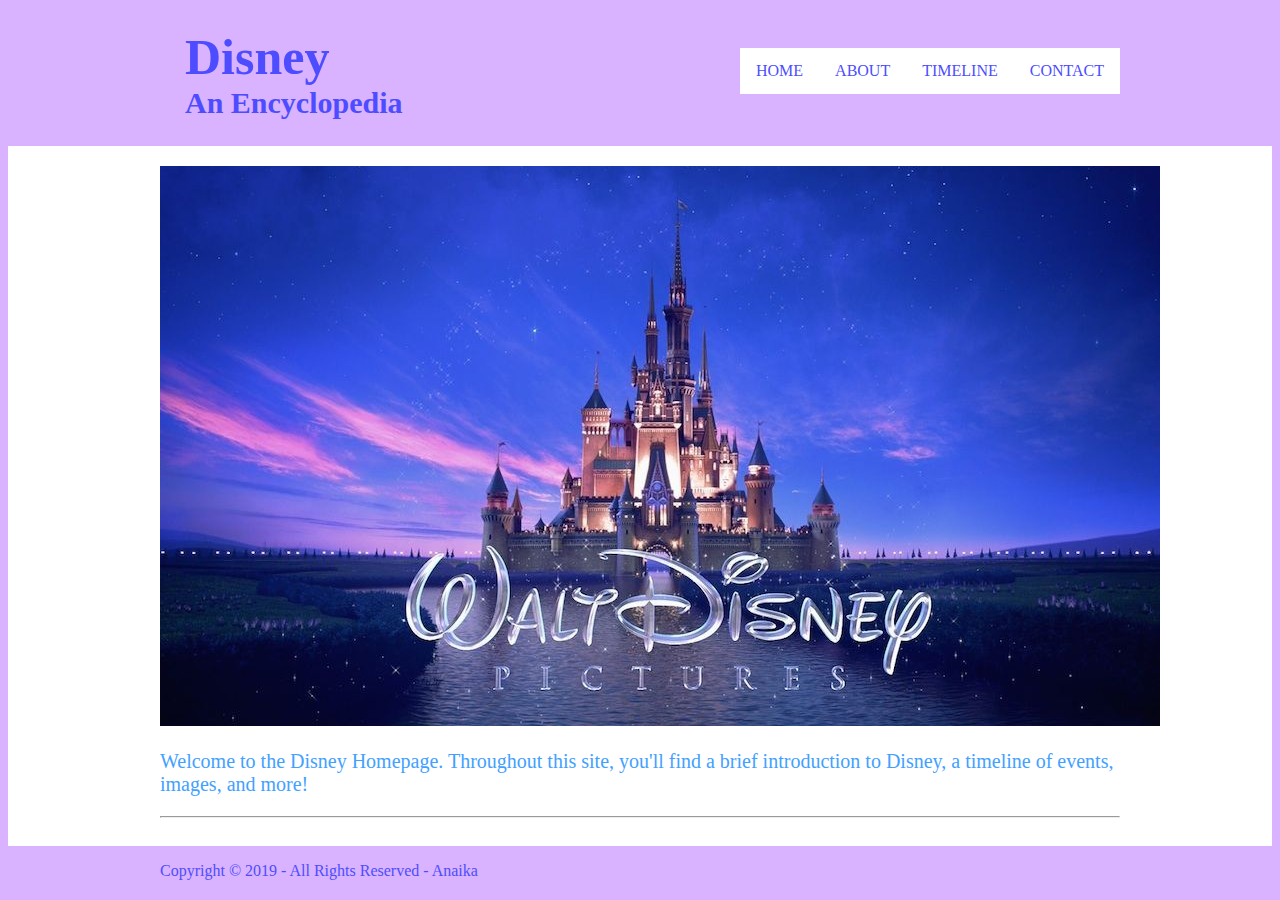
<file: index.html>
<!DOCTYPE HTML> 
<html>
	<head>
		<title>Disney</title>
		<link rel="stylesheet" type="text/css" href="layout.css">
	</head> 
	<body>
		<div id="header">
			<div id="htitle">
				<h1>Disney</h1>
				<h2>An Encyclopedia</h2>
			</div>
			<nav>
				<ul>
					<li><a href="index.html">HOME</a><li>
					<li><a href="Disney About.html">ABOUT</a><li>
					<li><a href="Disney Timeline.html">TIMELINE</a><li>
					<li><a href="#">CONTACT</a><li>
				</ul>
			</nav>
			<br>
			</div>
				<div id="row2">
				<div id="container">
					<div id="main_image">
						<img src="Images/Disney Logo Castle.jpg">
					</div>
					<div>
						<p id="Intro_Paragraph">Welcome to the Disney Homepage. Throughout this site, you'll find a brief introduction to Disney, a timeline of events, images, and more! </p>
					</div>
					<hr>
				</div>
			</div>
		<div id="footer">
			<p>Copyright &copy; 2019 - All Rights Reserved - Anaika</p>
		</div>
	</body> 
</html>
</file>
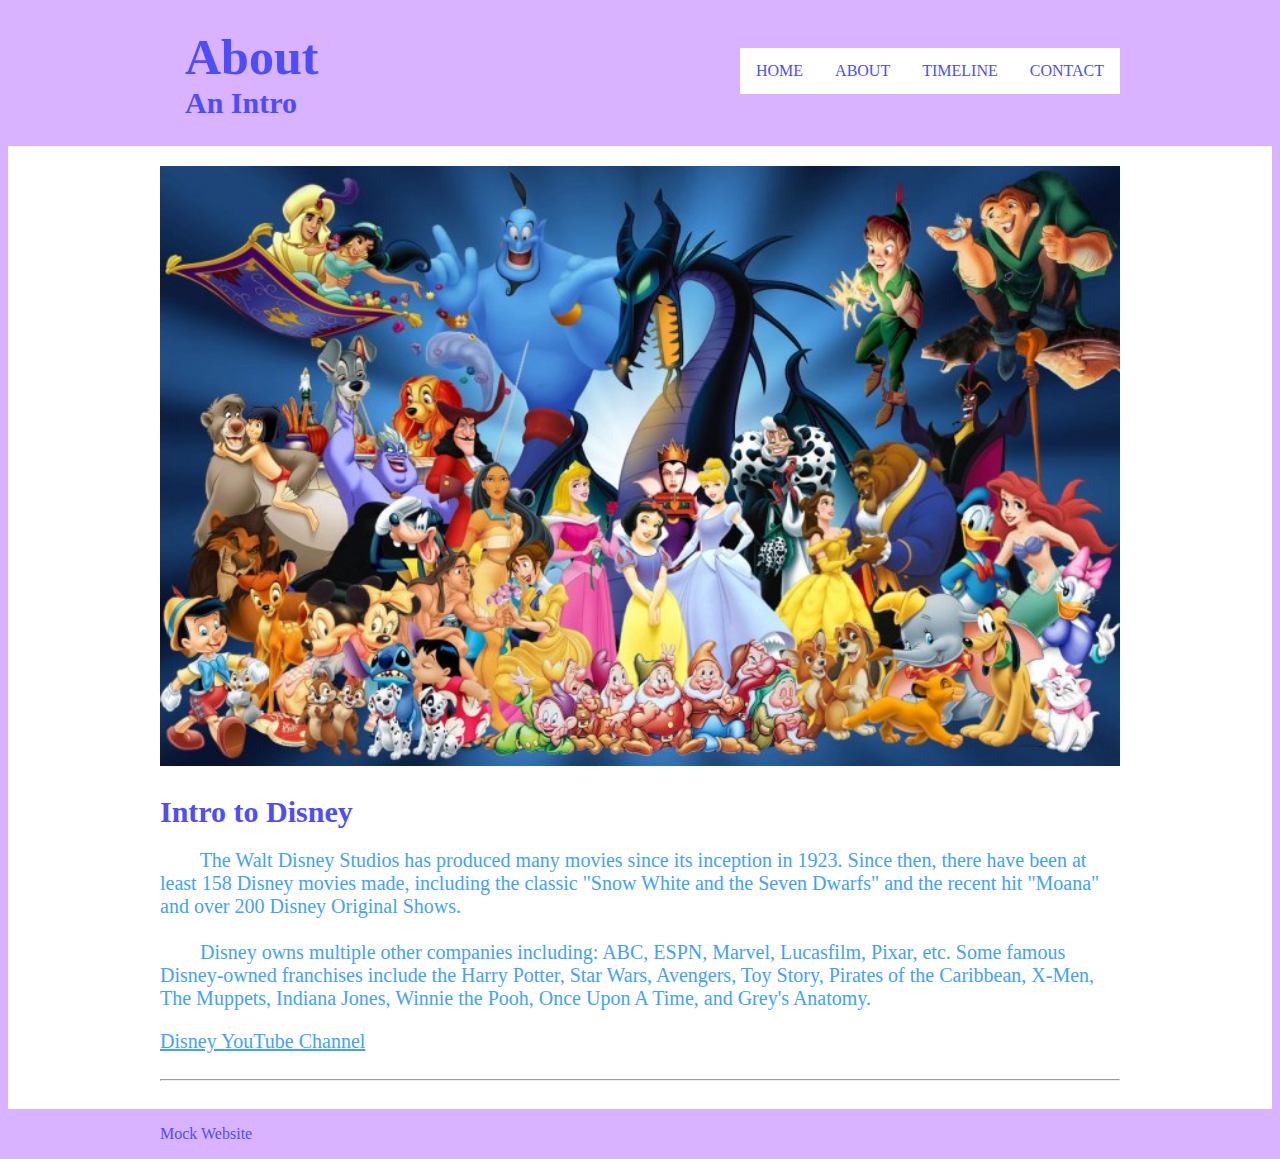
<file: Disney About.html>
<!DOCTYPE HTML> 
<html>
	<head>
		<title>Disney About</title>
		<link rel="stylesheet" type="text/css" href="layout.css">
	</head> 
	<body>
		<div id="header">
			<div id="htitle">
				<h1>About</h1>
				<h2>An Intro</h2>
			</div>
			<nav>
				<ul>
					<li><a href="index.html">HOME</a><li>
					<li><a href="Disney About.html">ABOUT</a><li>
					<li><a href="Disney Timeline.html">TIMELINE</a><li>
					<li><a href="#">CONTACT</a><li>
				</ul>
			</nav>
			<br>
			</div>
				<div id="row2">
				<div id="container">
					<div id="main_image">
						<img src="Images/Disney Characters.jpg" width="960px">
					</div>
					<div>
						<h3>Intro to Disney</h3>
						<p id="Disney_About_Intro">&nbsp; &nbsp; &nbsp; &nbsp; The Walt Disney Studios has produced many movies since its inception in 1923. Since then, there have been at least 158 Disney movies made, including the classic "Snow White and the Seven Dwarfs" and the recent hit "Moana" and over 200 Disney Original Shows.
							<br>
							<br>
						&nbsp; &nbsp; &nbsp; &nbsp; Disney owns multiple other companies including: ABC, ESPN, Marvel, Lucasfilm, Pixar, etc. Some famous Disney-owned franchises include the Harry Potter, Star Wars, Avengers, Toy Story, Pirates of the Caribbean, X-Men, The Muppets, Indiana Jones, Winnie the Pooh, Once Upon A Time, and Grey's Anatomy.</p>
						<a href="https://www.youtube.com/user/disneysshows" id="Disney_YouTube">Disney YouTube Channel</a>
					</div>
					<br>
					<hr>
				</div>
			</div>
		<div id="footer">
			<p>Mock Website</p>
		</div>
	</body> 
</html>
</file>
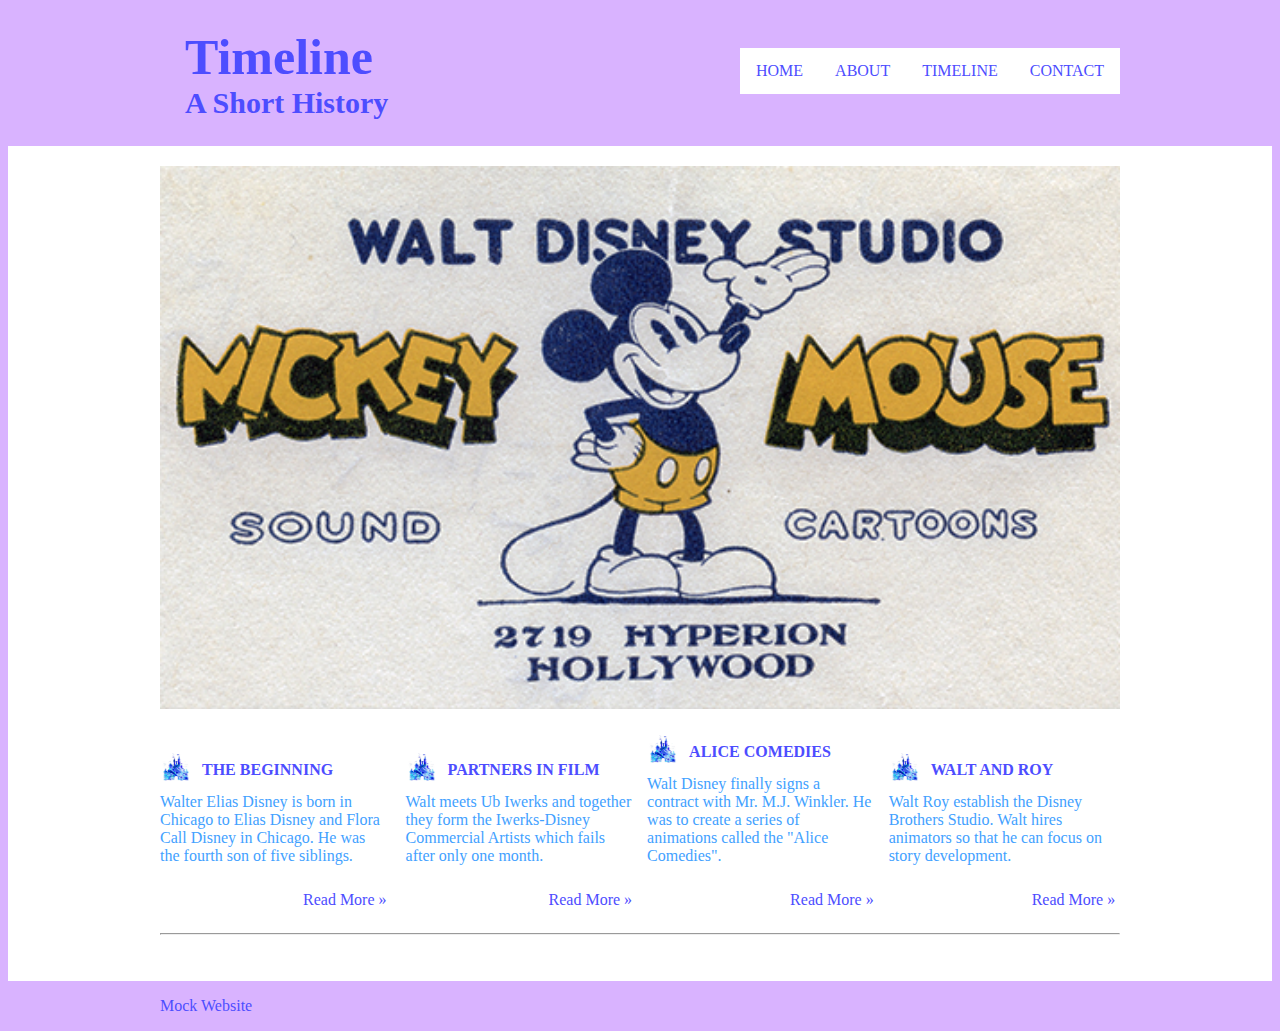
<file: Disney Timeline.html>
<!DOCTYPE HTML> 
<html>
	<head>
		<title>Disney Timeline</title>
		<link rel="stylesheet" type="text/css" href="layout.css">
	</head> 
	<body>
		<div id="header">
			<div id="htitle">
				<h1>Timeline</h1>
				<h2>A Short History</h2>
			</div>
			<nav>
				<ul>
					<li><a href="index.html">HOME</a><li>
					<li><a href="Disney About.html">ABOUT</a><li>
					<li><a href="#">TIMELINE</a><li>
					<li><a href="#">CONTACT</a><li>
				</ul>
			</nav>
			<br>
			</div>
				<div id="row2">
				<div id="container">
					<div id="main_image">
						<img src="Images/Disney Bros Studio.jpg" width="960px">
					</div>
					<div id="article_1" class="quarter">
						<img src="Images/Disney Castle Logo.jpg" width="32" height="32">
						<h4> The Beginning </h4>
						<p>Walter Elias Disney is born in Chicago to Elias Disney and Flora Call Disney in Chicago. He was the fourth son of five siblings.</p>
						<p class="more"><a href="#">Read More &raquo;</a></p>
					</div>
					<div id="article_2" class="quarter">
						<img src="Images/Disney Castle Logo.jpg" width="32" height="32">
						<h4> Partners in Film</h4>
						<p>Walt meets Ub Iwerks and together they form the Iwerks-Disney Commercial Artists which fails after only one month. </p>
						<p class="more"><a href="#">Read More &raquo;</a></p>
					</div><div id="article_3" class="quarter">
						<img src="Images/Disney Castle Logo.jpg" width="32" height="32">
						<h4> Alice Comedies</h4>
						<p>Walt Disney finally signs a contract with Mr. M.J. Winkler. He was to create a series of animations called the "Alice Comedies".</p>
						<p class="more"><a href="#">Read More &raquo;</a></p>
					</div><div id="article_4" class="quarter">
						<img src="Images/Disney Castle Logo.jpg" width="32" height="32">
						<h4> Walt and Roy</h4>
						<p>Walt Roy establish the Disney Brothers Studio. Walt hires animators so that he can focus on story development.</p>
						<p class="more"><a href="#">Read More &raquo;</a></p>
					</div>
					<hr>
					<br>
				</div>
			</div>
		<div id="footer">
			<p>Mock Website</p>
		</div>
	</body> 
</html>
</file>
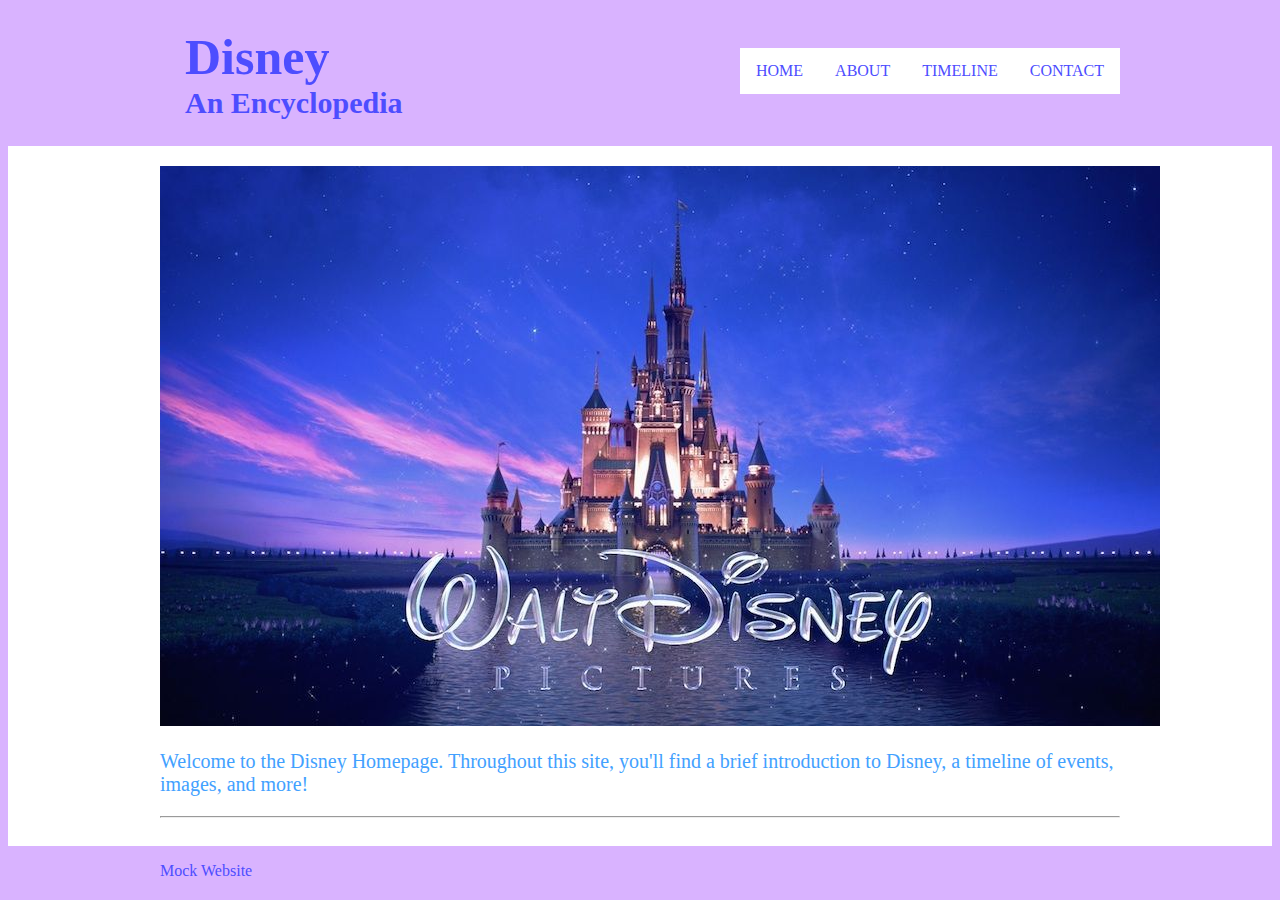
<file: Disney.html>
<!DOCTYPE HTML> 
<html>
	<head>
		<title>Disney</title>
		<link rel="stylesheet" type="text/css" href="layout.css">
	</head> 
	<body>
		<div id="header">
			<div id="htitle">
				<h1>Disney</h1>
				<h2>An Encyclopedia</h2>
			</div>
			<nav>
				<ul>
					<li><a href="index.html">HOME</a><li>
					<li><a href="Disney About.html">ABOUT</a><li>
					<li><a href="Disney Timeline.html">TIMELINE</a><li>
					<li><a href="#">CONTACT</a><li>
				</ul>
			</nav>
			<br>
			</div>
				<div id="row2">
				<div id="container">
					<div id="main_image">
						<img src="Images/Disney Logo Castle.jpg">
					</div>
					<div>
						<p id="Intro_Paragraph">Welcome to the Disney Homepage. Throughout this site, you'll find a brief introduction to Disney, a timeline of events, images, and more! </p>
					</div>
					<hr>
				</div>
			</div>
		<div id="footer">
			<p>Mock Website</p>
		</div>
	</body> 
</html>
</file>
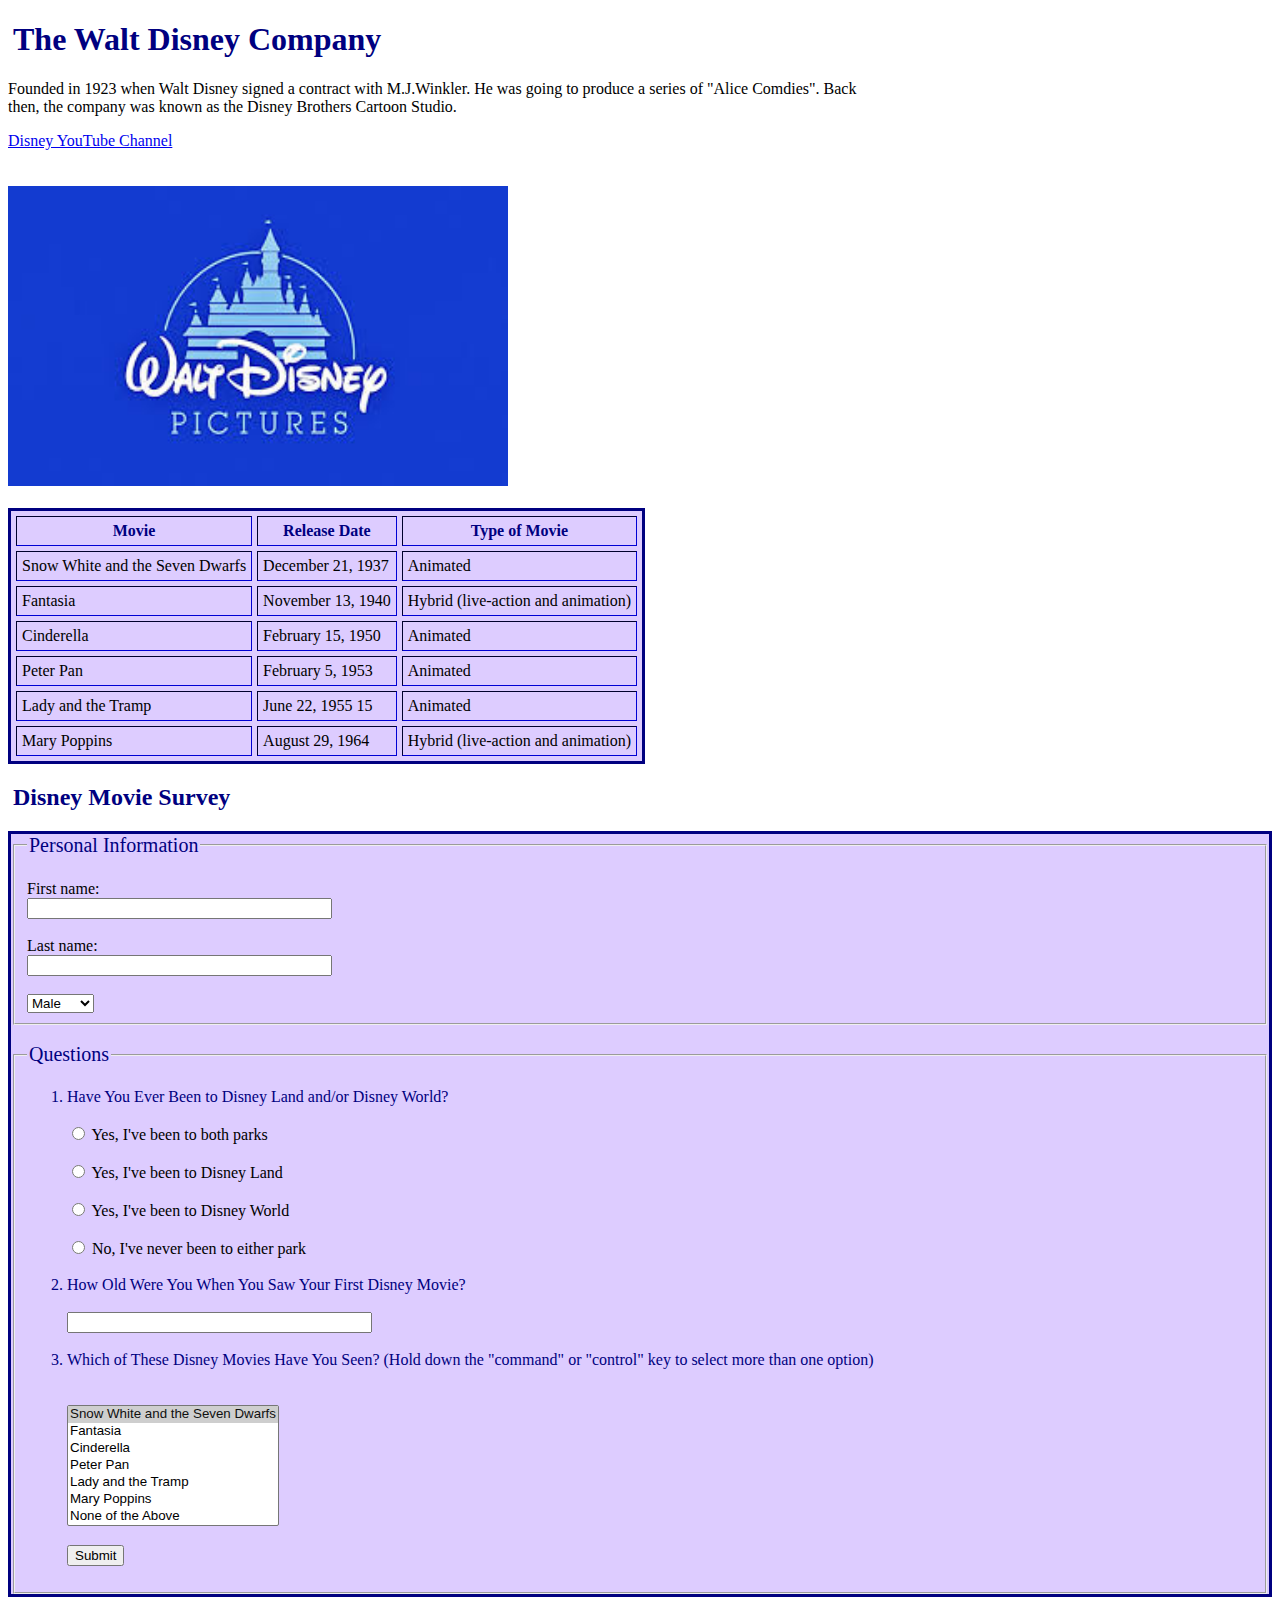
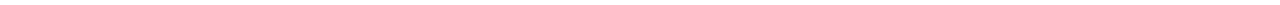
<file: HTML Page.html>
<!DOCTYPE HTML> 
<html>
	<head>
		<title>Disney About</title>
		<link rel="stylesheet" type="text/css" href="CSS Page.css">
	</head> 
	<body>
		<h1>The Walt Disney Company</h1> 
		<p style="width:69%">Founded in 1923 when Walt Disney signed a contract with M.J.Winkler. He was going to produce a series of &quot;Alice Comdies&quot;. Back then, the company was known as the Disney Brothers Cartoon Studio.</p>
		<div>
			<a href="https://www.youtube.com/user/disneysshows">Disney YouTube Channel</a>
		</div>
		<br>
		<br>
		<img src="Disney Logo.jpeg" height="300px" width="500px"/>
		<br>
  		<br>
  		<table style="background: #ddccff;" border="1" style="width:69%" cellspacing="5" cellpadding="5"> 
  			<tr>
				<th>Movie</th> 
				<th>Release Date</th> 
				<th>Type of Movie</th>
			</tr> 
			<tr>
				<td>Snow White and the Seven Dwarfs</td> 
				<td>December 21, 1937</td> 
				<td>Animated</td>
			</tr> 
			<tr>
				<td>Fantasia</td> 
				<td>November 13, 1940</td> 
				<td>Hybrid &#40;live-action and animation&#41;</td>
			</tr> 
			<tr>
				<td>Cinderella</td> 
				<td>February 15, 1950</td> 
				<td>Animated</td>
			</tr> 
			<tr>
				<td>Peter Pan</td> 
				<td>February 5, 1953</td> 
				<td>Animated</td>
			</tr> 
			<tr>
				<td>Lady and the Tramp</td> 
				<td>June 22, 1955 15</td> 
				<td>Animated</td>
			</tr> 
			<tr>
				<td>Mary Poppins</td> 
				<td>August 29, 1964</td> 
				<td>Hybrid &#40;live-action and animation&#41;</td>
			</tr> 
		</table>
		<h2>Disney Movie Survey</h2>
		<form>
			<fieldset>
				<legend>Personal Information</legend>
				<br>
				First name:<br>
				<input type="text" name="firstname" size="35"> 
				<br>
				<br>
				Last name:<br>
				<input type="text" name="lastname" size="35">
				<br>
				<br>
				<select name="gender">
					<option value="Value 1" selected="selected">Male</option> 
					<option value="Value 2">Female</option> 
					<option value="Value 3">Other</option> 
				</select>
			</fieldset>
			<br>
			<fieldset>
				<legend>Questions</legend>
				<ol>
					<li>Have You Ever Been to Disney Land and/or Disney World? </li>
						<br>
						<input type="radio" name="movie" value="Yes, Both" id="Yes, Both"/>
						<label for="Yes, Both">Yes, I've been to both parks</label>
						<br>
						<br>
						<input type="radio" name="movie" value="Yes, Disney Land" id="Yes, Disney Land" />
						<label for="Yes, Disney Land">Yes, I've been to Disney Land</label>
						<br>
						<br>
						<input type="radio" name="movie" value="Yes, Disney World" id="Yes, Disney World"/>
						<label for="Yes, Disney World">Yes, I've been to Disney World</label>
						<br>
						<br>
						<input type="radio" name="movie" value="No" id="No"/>
						<label for="No">No, I've never been to either park</label>
						<br>
						<br>
					<li>How Old Were You When You Saw Your First Disney Movie?</li>
						<br>
						<input type="text" name="Age" size="35"> 
						<br>
						<br>
					<li>Which of These Disney Movies Have You Seen? (Hold down the "command" or "control" key to select more than one option)</li>
						<br>
						<br>
						<select name="products" multiple="multiple" size="7px"> 
						<option value="Value 1" selected="selected">Snow White and the Seven Dwarfs</option>
						<option value="Value 2">Fantasia</option>
						<option value="Value 3">Cinderella</option> 
						<option value="Value 4">Peter Pan</option> 
						<option value="Value 5">Lady and the Tramp</option>
						<option value="Value 6">Mary Poppins</option>
						<option value="Value 7">None of the Above</option>
						</select>
						<br>
						<br>
					<input type="submit" value="Submit">
				</ol>
			</fieldset>
		</form>
	</body> 
</html>
</file>
<file: layout.css>
body {
	background-color: #d9b3ff;
	color: #80bfff;
	font-family: verdana;
}
a {

}
img {

}
/*----------------------------------------------HTML 5 Overrides-------------------------------------*/

figure, footer, header, nav, section {

}
q {

}
/* ----------------------------------------------Wrapper-------------------------------------*/

div.wrapper {

}
/*----------------------------------------------Generalise-------------------------------------*/

#header, #container, #footer {
	width: 960px;
	margin: auto;
}
nav ul {

}
h1, h2, h3, h4, h5, h6 {
	margin: 0;
	padding: 0;
}
/*----------------------------------------------Header-------------------------------------*/

#header {
	padding: 20px 0 100px 0;
}
#header #htitle {
	float: left;
}
#header #htitle h1 {
	margin-left: 25px;
	font-size: 50px;
	color: #4d4dff;
}
#header #htitle h2 {
	margin-left: 25px;
	font-size: 30px;
	color: #4d4dff;
}
#header:after {
	content: " ";
}
#header nav {
	float: right;
}
#header nav ul {
	list-style-type: none; 
	margin: 20px 0 0 0;
	padding: 0px;
	overflow: hidden; 
	background-color: white;
}
#header nav li {
	float: left;
}
#header nav li a {
	display: block;
	color: #4d4dff; 
	text-align: center; 
	padding: 14px 16px; 
	text-decoration: none;
}
#header nav li a:hover {
	color: #42a1ff;
}
/*----------------------------------------------Content Area-------------------------------------*/

#Intro_Paragraph, #Disney_About_Intro, #Disney_YouTube {
	color: #42a1ff;
	font-size: 20px;
}
#container {
	color: #4d4dff;
}
h3 {
	margin: 25px 0 0 0;
	font-size: 30px;
}
#row2 {
	background-color: white;
}
#container {
	padding: 20px;
}
#container .quarter {
	display: inline-block;
	width: 23.6%;
	margin: 20px 15px 0 0;
}
#container #article_4{
	margin: 20px 0 0 0;
}
#container .quarter h4 {
	display: inline;
	float: left;
	padding: 10px 0 0 10px;
	text-transform: uppercase;
}
#container .quarter img {
	float: left
}
#container .quarter p {
	color: #42a1ff;
	clear: both;
	padding: 10px 0 0 0 
}
#container .quarter .more {
	text-align: right;
}
#container .quarter .more a {
	text-decoration: none;
	color: #4d4dff;
}
/*----------------------------------------------Footer-------------------------------------*/

#footer {

}
#footer p {
	color: #4d4dff;
}
</file>
<file: CSS Page.css>
h1, h2 {
	color: navy; 
	margin-left: 5px;
}
li, legend, th, strong {
	color: navy;
}
form {
	background-color: #ddccff;
}
form, table {
	border: solid;
	border-color: navy;
}
legend {
	font-size: 20px;
}
</file>
